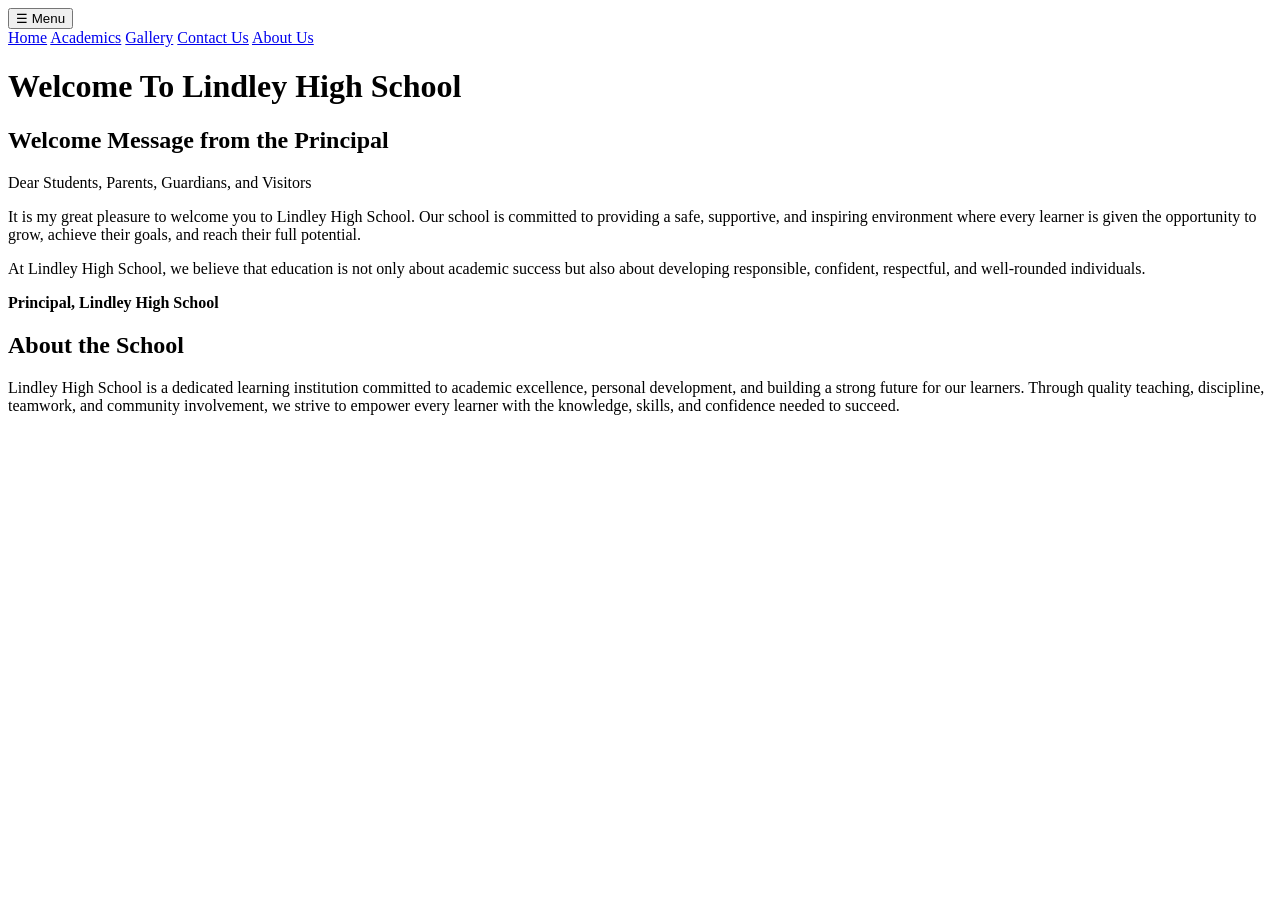
<file: Lindley High Project/index.html>
<!DOCTYPE html>
<html lang="en">
<head>
    <meta charset="UTF-8">
    <meta name="viewport" content="width=device-width, initial-scale=1.0">
    <title>LHS</title>
</head>
<body>
    <button class="menu-button" onclick="toggleMenu()">☰ Menu</button>

    <nav id="menu">
        <a href="index.html">Home</a>
        <a href="academics.html">Academics</a>
        <a href="gallery.html">Gallery</a>
        <a href="contact.html">Contact Us</a>
        <a href="about.html">About Us</a>
    </nav>
    <div class="home">

    <main>
        <h1>Welcome To Lindley High School</h1>

        <h2>Welcome Message from the Principal</h2>

        <p>Dear Students, Parents, Guardians, and Visitors</p>

        <p>
            It is my great pleasure to welcome you to Lindley High School.
            Our school is committed to providing a safe, supportive, and
            inspiring environment where every learner is given the opportunity
            to grow, achieve their goals, and reach their full potential.
        </p>

        <p>
            At Lindley High School, we believe that education is not only about
            academic success but also about developing responsible, confident,
            respectful, and well-rounded individuals.
        </p>

        <p><strong>Principal, Lindley High School</strong></p>

        <h2>About the School</h2>

        <p>
            Lindley High School is a dedicated learning institution committed
            to academic excellence, personal development, and building a strong
            future for our learners. Through quality teaching, discipline,
            teamwork, and community involvement, we strive to empower every
            learner with the knowledge, skills, and confidence needed to succeed.
        </p>

    </main>

</div>

            

            <script src="script.js"></script>
</body>
</html>
</file>
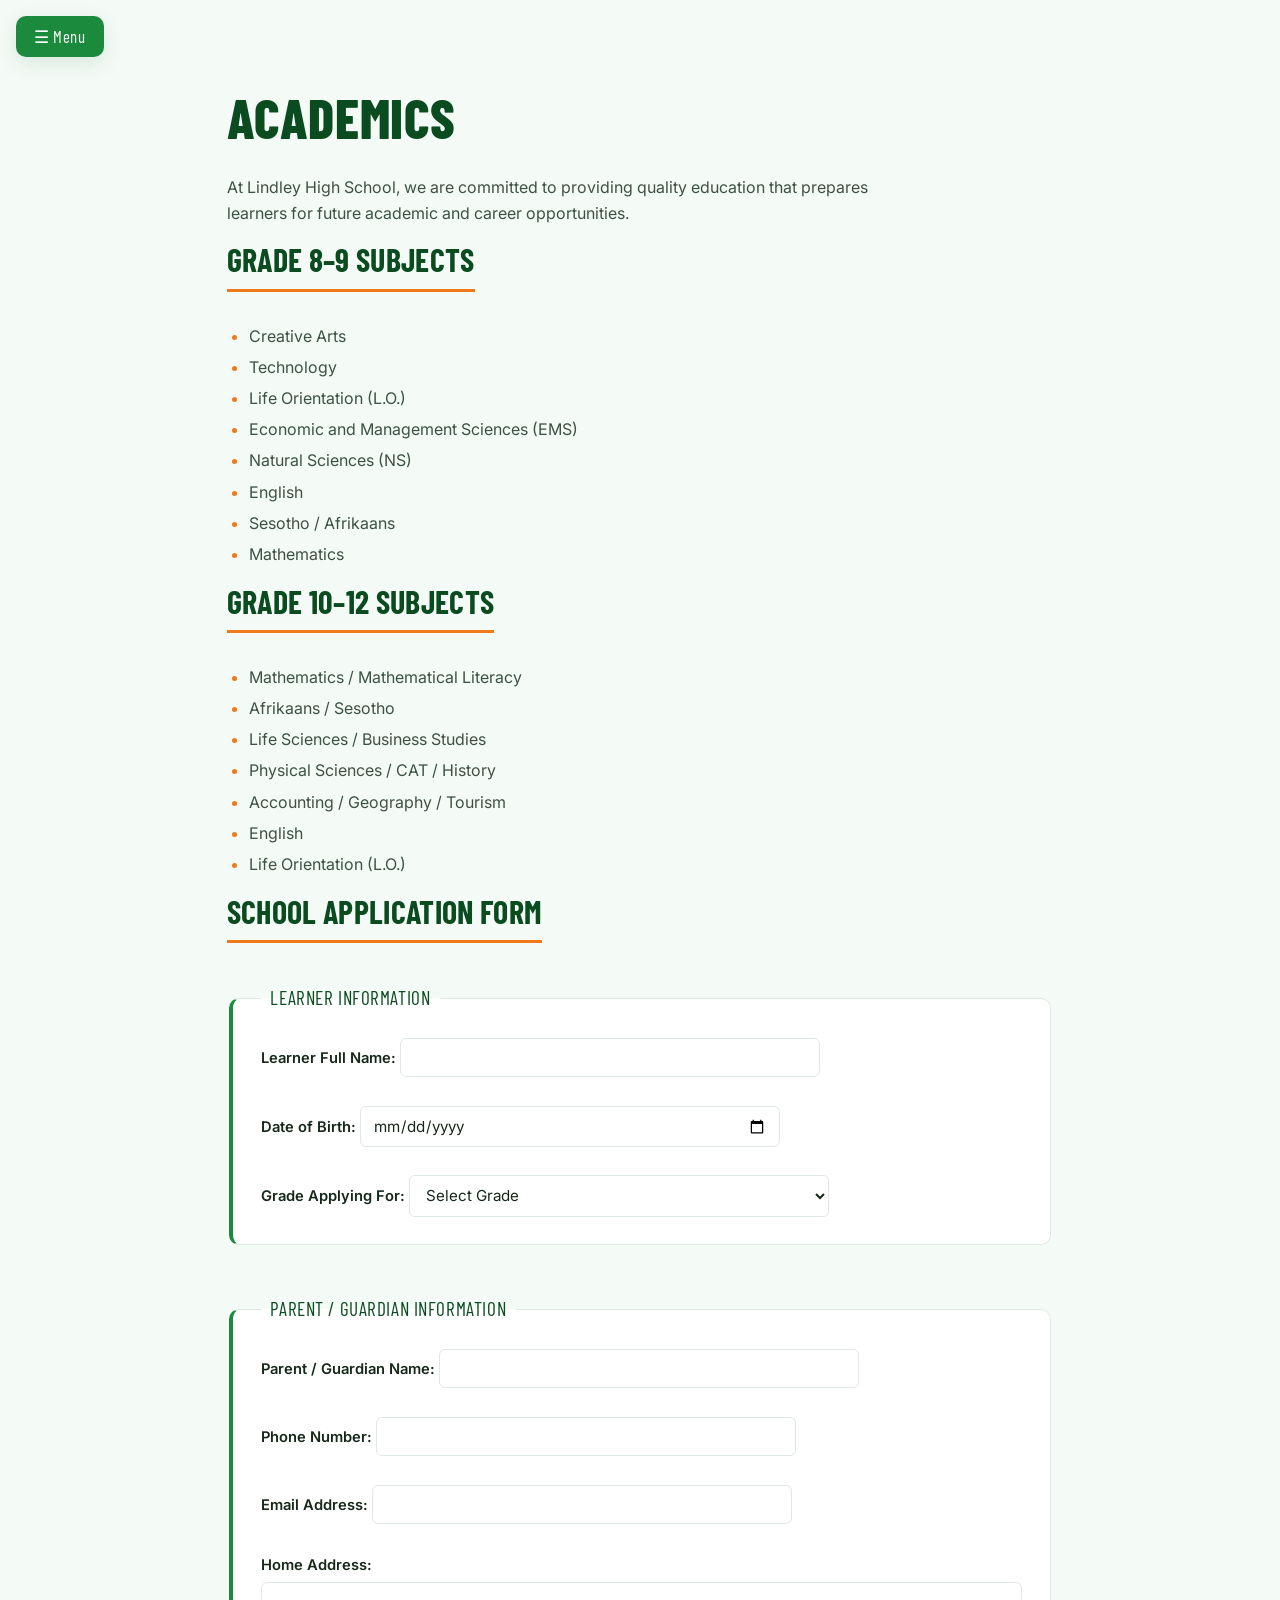
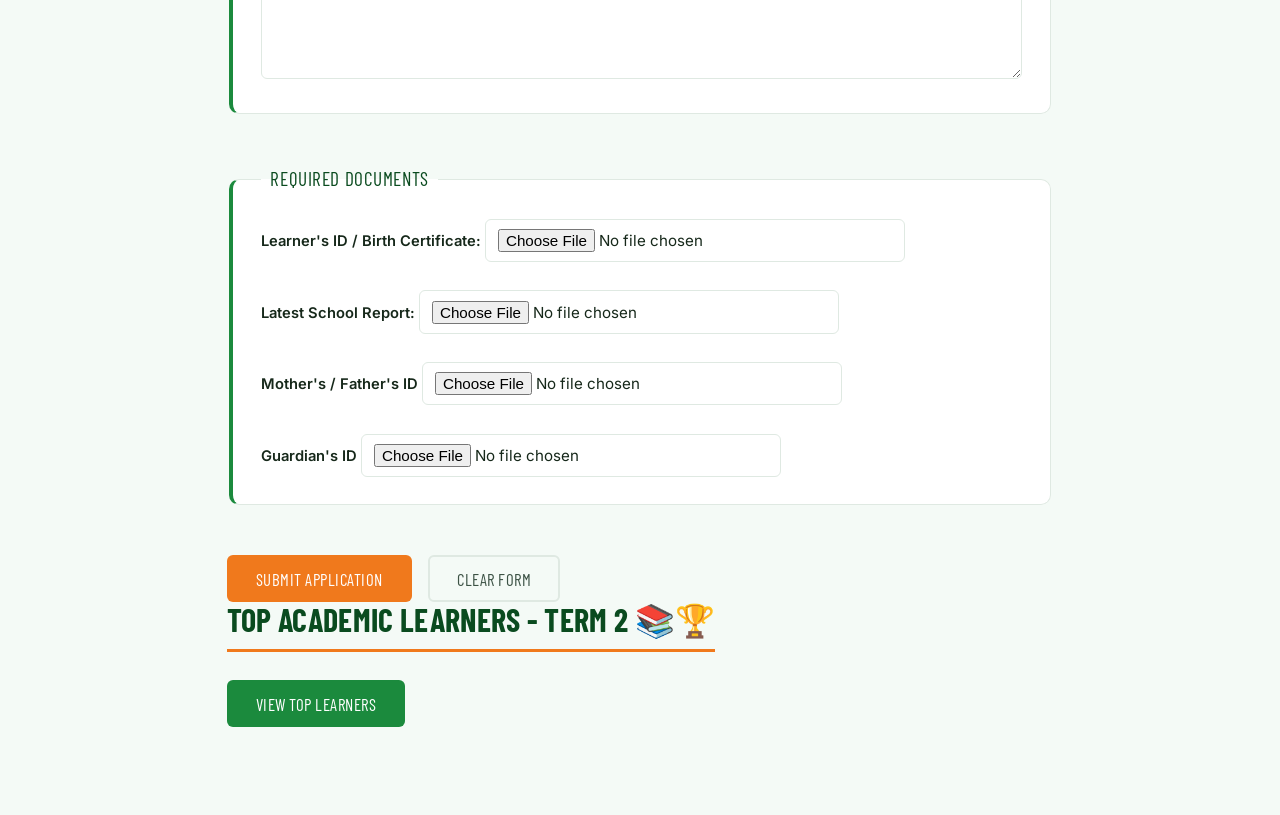
<file: Lindley High Project/academics.html>
<!DOCTYPE html>
<html lang="en">
<head>
    <meta charset="UTF-8">
    <meta name="viewport" content="width=device-width, initial-scale=1.0">
    <title>LHS</title>
    <link rel="stylesheet" href="style.css">
</head>

<body>

    <button class="menu-button" onclick="toggleMenu()">☰ Menu</button>

    <nav id="menu">
        <a href="index.html">Home</a>
        <a href="academics.html">Academics</a>
        <a href="gallery.html">Gallery</a>
        <a href="contact.html">Contact Us</a>
        <a href="about.html">About Us</a>
    </nav>

    <div class="academics">

        <main>

            <h1>Academics</h1>

            <p>
                At Lindley High School, we are committed to providing quality
                education that prepares learners for future academic and career
                opportunities.
            </p>

            <h2>Grade 8–9 Subjects</h2>

            <ul>
                <li>Creative Arts</li>
                <li>Technology</li>
                <li>Life Orientation (L.O.)</li>
                <li>Economic and Management Sciences (EMS)</li>
                <li>Natural Sciences (NS)</li>
                <li>English</li>
                <li>Sesotho / Afrikaans</li>
                <li>Mathematics</li>
            </ul>


            <h2>Grade 10–12 Subjects</h2>

            <ul>
                <li>Mathematics / Mathematical Literacy</li>
                <li>Afrikaans / Sesotho</li>
                <li>Life Sciences / Business Studies</li>
                <li>Physical Sciences / CAT / History</li>
                <li>Accounting / Geography / Tourism</li>
                <li>English</li>
                <li>Life Orientation (L.O.)</li>

            </ul>


            <h2>School Application Form</h2>

            <form action="#" method="post" enctype="multipart/form-data">

            <fieldset>
                <legend>Learner Information</legend>

                <label for="learner-name">Learner Full Name:</label>
                <input type="text" id="learner-name"
                    name="learner-name" required>

                <br><br>

                <label for="date-of-birth">Date of Birth:</label>
                <input type="date" id="date-of-birth"
                    name="date-of-birth" required>

                <br><br>

                <label for="grade">Grade Applying For:</label>
                <select id="grade" name="grade" required>
                    <option value="">Select Grade</option>
                    <option value="8">Grade 8</option>
                    <option value="9">Grade 9</option>
                    <option value="10">Grade 10</option>
                    <option value="11">Grade 11</option>
                    <option value="12">Grade 12</option>
                </select>
            <div id="subjectSection" style="display: none;">

                <h3>Choose Your Subjects</h3>

                <label for="subject1">Group 1:</label>
                <select id="subject1" name="subject1">
                    <option value="">Select Subject</option>
                    <option value="mathematics">Maths</option>
                    <option value="maths-literacy">Maths Literacy</option>
                </select>

                <label for="subject2">Group 2:</label>
                <select id="subject2" name="subject2">
                    <option value="">Select Subject</option>
                    <option value="afrikaans">Afrikaans</option>
                    <option value="sesotho">Sesotho</option>
                </select>

                <label for="subject3">Group 3:</label>
                <select id="subject3" name="subject3">
                    <option value="">Select Subject</option>
                    <option value="life-science">Life Science</option>
                    <option value="business-studies">Business Studies</option>
                </select>

                <label for="subject4">Group 4:</label>
                <select id="subject4" name="subject4">
                    <option value="">Select Subject</option>
                    <option value="physics">Physics</option>
                    <option value="computer-applications-technology">
                        Computer Application Technology
                    </option>
                    <option value="history">History</option>
                </select>

                <label for="subject5">Group 5:</label>
                <select id="subject5" name="subject5">
                    <option value="">Select Subject</option>
                    <option value="accounting">Accounting</option>
                    <option value="geography">Geography</option>
                    <option value="tourism">Tourism</option>
                </select>

                <h3>Compulsory Subjects</h3>

                <p>✓ English</p>
                <p>✓ Life Orientation</p>

            </div>

                </fieldset>

                <br>

                <fieldset>
                <legend>Parent / Guardian Information</legend>

                <label for="parent-name">Parent / Guardian Name:</label>
                <input type="text" id="parent-name"
                    name="parent-name" required>

                <br><br>

                <label for="phone">Phone Number:</label>
                <input type="tel" id="phone"
                    name="phone" required>

                <br><br>

                <label for="email">Email Address:</label>
                <input type="email" id="email"
                    name="email">

                <br><br>

                <label for="address">Home Address:</label>
                <textarea id="address"
                        name="address"
                        rows="4"></textarea>

                </fieldset>

                <br>

                <fieldset>
                <legend>Required Documents</legend>

                <label for="learner-id">Learner's ID / Birth Certificate:</label>
                <input type="file"
                    id="learner-id"
                    name="learner-id"
                    accept=".pdf,.jpg,.jpeg,.png"
                    required>

                <br><br>

                <label for="school-report">Latest School Report:</label>
                <input type="file"
                    id="school-report"
                    name="school-report"
                    accept=".pdf,.jpg,.jpeg,.png"
                    required>

                <br><br>

                <label for="mother-id">Mother's / Father's ID</label>
                <input type="file"
                    id="mother-id"
                    name="mother-id"
                    accept=".pdf,.jpg,.jpeg,.png"
                    required>
                <br><br>
                
                <label for="mother-id">Guardian's ID</label>
                <input type="file"
                    id="mother-id"
                    name="mother-id"
                    accept=".pdf,.jpg,.jpeg,.png"
                    required>

            </fieldset>

    <br>

    <button type="submit">Submit Application</button>
    <button type="reset">Clear Form</button>

        </form>


            <h2>Top Academic Learners - Term 2 📚🏆</h2>

<button type="button" id="viewTopLearners">View Top Learners</button>

<div id="learnerResults">

    <section id="grade8">
        <h3><button type="button" class="grade-button">Grade 8</button></h3>
        <div class="grade-content">
            <h4>Top 5 Academic Learners</h4>
            <ol>
                <li>Mzizi Reabetswe Kananelo</li>
                <li>Masakala Tlhohonolofatso</li>
                <li>Mokoena Paballo</li>
                <li>Hadebe Amukelani</li>
                <li>Nkadinde Jabulile</li>
            </ol>
        </div>
    </section>

    <section id="grade9">
        <h3><button type="button" class="grade-button">Grade 9</button></h3>
        <div class="grade-content">
            <h4>Top 5 Academic Learners</h4>
            <ol>
                <li>Motjamane Limpo</li>
                <li>Sieberhagen Franco</li>
                <li>Mokoena Masentle</li>
                <li>Mbele Thandazile</li>
                <li>Moreke Mamoseme</li>
            </ol>
        </div>
    </section>

    <section id="grade10">
        <h3><button type="button" class="grade-button">Grade 10</button></h3>
        <div class="grade-content">
            <h4>Top 5 Academic Learners</h4>
            <ol>
                <li>Mokubung Manana</li>
                <li>Kambule Phakamile</li>
                <li>Tshabalala Zandile</li>
                <li>Mbongo Ntshadi</li>
                <li>Mokoena Bokamoso</li>
            </ol>
        </div>
    </section>

    <section id="grade11">
        <h3><button type="button" class="grade-button">Grade 11</button></h3>
        <div class="grade-content">
            <h4>Top 5 Academic Learners</h4>
            <ol>
                <li>Thabne Lefu</li>
                <li>Radebe Nyakallo</li>
                <li>Ramaisa Nosipho</li>
                <li>Kambule Nomakhosi</li>
                <li>Mofokeng Keneth</li>
            </ol>
        </div>
    </section>

    <section id="grade12">
        <h3><button type="button" class="grade-button">Grade 12</button></h3>
        <div class="grade-content">
            <h4>Top 10 Academic Learners</h4>
            <ol>
                <li>Msimanga Mpumelelo</li>
                <li>Mareletse Lebohang</li>
                <li>Mabizela Bophelo</li>
                <li>Mofokeng Paballo</li>
                <li>Mosi Itumeleng</li>
                <li>Makume Rethabile</li>
                <li>Nthebe Selloane</li>
                <li>Sekoai Lebohang</li>
                <li>Mthembu Lindiwe</li>
                <li>Malika Matshediso</li>
            </ol>
        </div>
    </section>

</div>
   
<script src="script.js"></script>
</body>
</html>
</file>
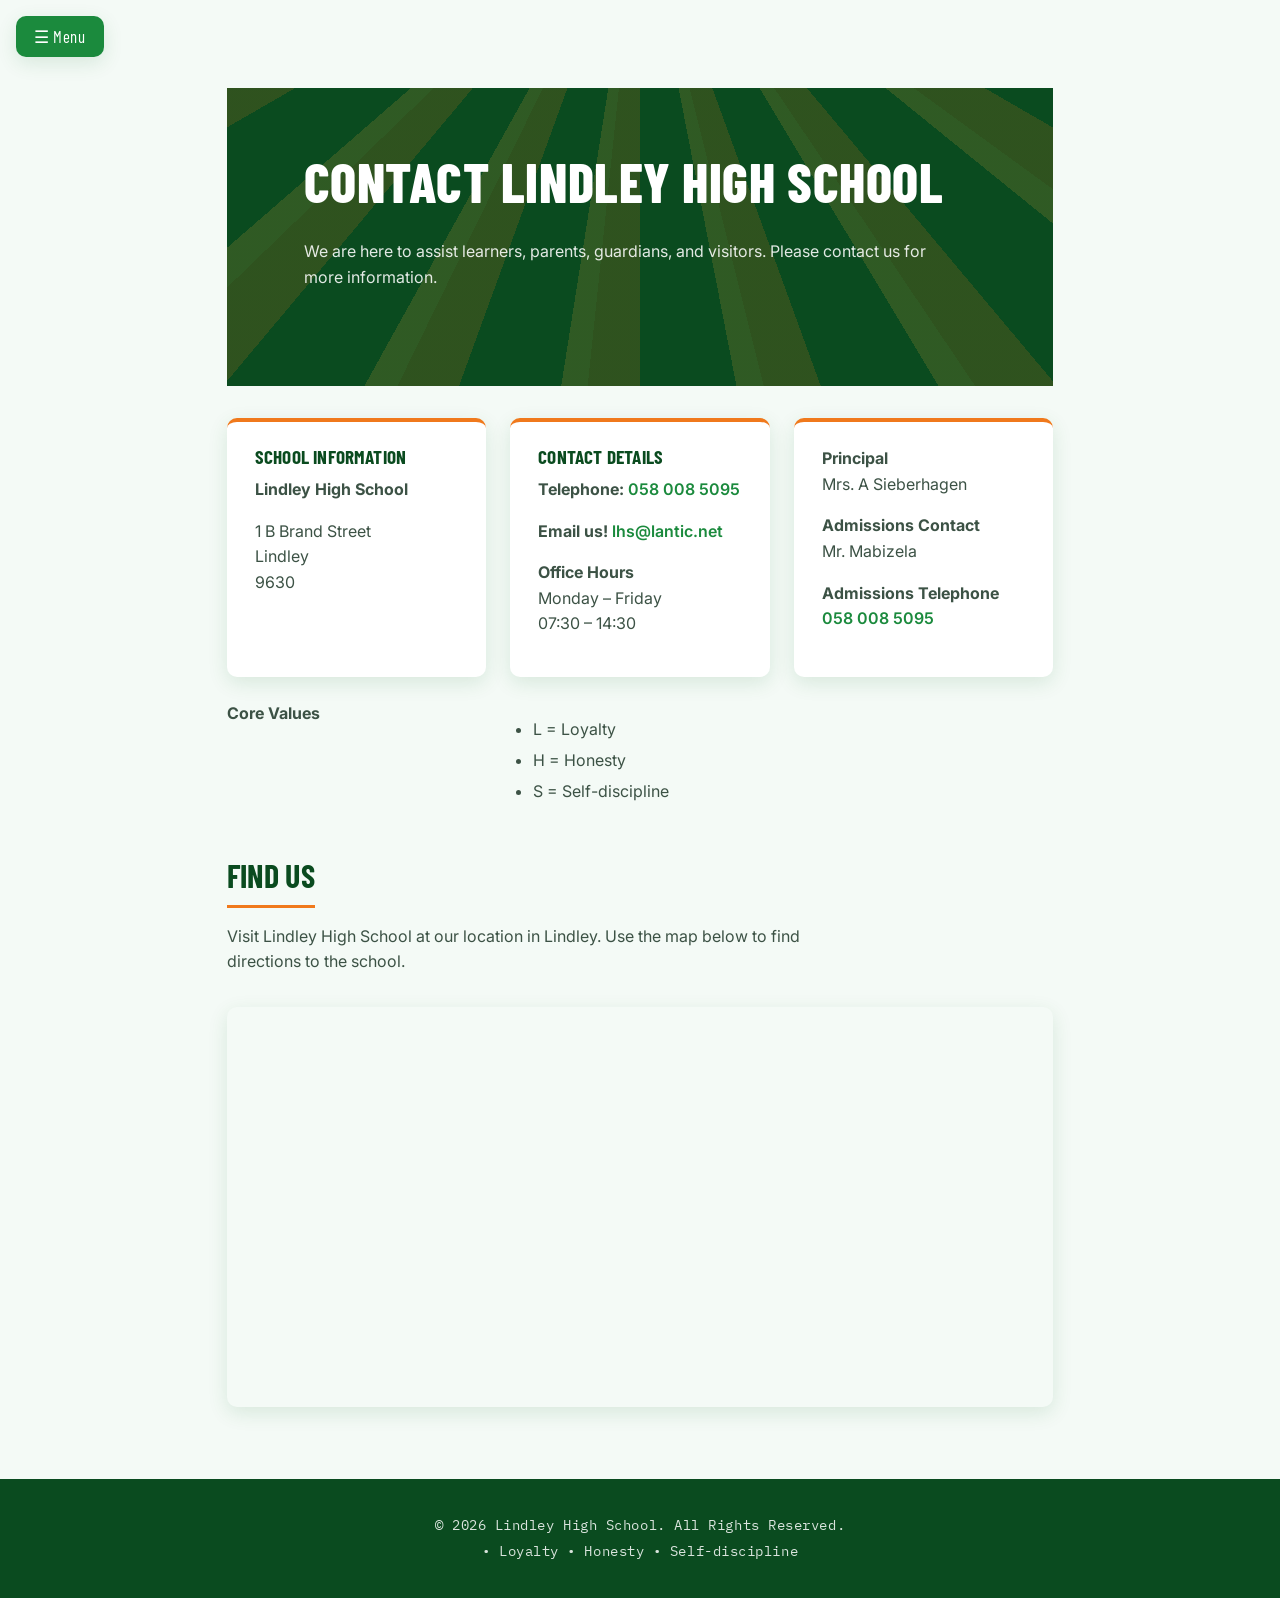
<file: Lindley High Project/contact.html>
<!DOCTYPE html>
<html lang="en">
<head>
    <meta charset="UTF-8">
    <meta name="viewport" content="width=device-width, initial-scale=1.0">
    <title>Contact Us | Lindley High School</title>
    <link rel="stylesheet" href="style.css">
</head>

<body>

    <button class="menu-button" onclick="toggleMenu()">☰ Menu</button>

    <nav id="menu">
        <a href="index.html">Home</a>
        <a href="academics.html">Academics</a>
        <a href="gallery.html">Gallery</a>
        <a href="contact.html">Contact Us</a>
        <a href="about.html">About Us</a>
    </nav>


    <main class="contact-page">

        <section class="contact-hero">
            <h1>Contact Lindley High School</h1>

            <p>
               We are here to assist learners, parents, guardians, and visitors. Please contact us for more information.
            </p>
        </section>


        <section class="contact-details">

            <div class="contact-card">
                <h2>School Information</h2>

                <p>
                    <strong>Lindley High School</strong>
                </p>

                <p>
                    1 B Brand Street<br>
                    Lindley<br>
                    9630
                </p>

            </div>


            <div class="contact-card">
                <h2>Contact Details</h2>

                <p>
                    <strong>Telephone:</strong>
                    <a href="tel:0580085095">058 008 5095</a>
                </p>

                <p>
                    <strong>Email us!</strong>
                    <a href="mailto:lhs@lantic.net">lhs@lantic.net</a>
                </p>

                <p>
                    <strong>Office Hours</strong><br>
                    Monday – Friday<br>
                    07:30 – 14:30
                </p>
            </div>


            <div class="contact-card">

                <p>
                    <strong>Principal</strong><br>
                    Mrs. A Sieberhagen
                </p>

                <p>
                    <strong>Admissions Contact</strong><br>
                    Mr. Mabizela
                </p>

                <p>
                    <strong>Admissions Telephone</strong><br>
                    <a href="tel:0580085095">058 008 5095</a>
                </p>
            </div>

                <p>
                    <strong>Core Values</strong>
                </p>

                <ul>
                    <li> L = Loyalty</li>
                    <li> H = Honesty</li>
                    <li> S = Self-discipline</li>
                </ul>
            </div>

        </section>


        <section class="location-section">

            <h2>Find Us</h2>

            <p>
                Visit Lindley High School at our location in Lindley.
                Use the map below to find directions to the school.
            </p>

            <iframe
                src="https://www.google.com/maps?q=1+B+Brand+Street,+Lindley,+9630&output=embed"
                width="100%"
                height="400"
                style="border:0;"
                allowfullscreen=""
                loading="lazy">
            </iframe>

        </section>


       
                </form>

            </div>

        </section>


    </main>


    <footer>

        <p>
            &copy; 2026 Lindley High School.
            All Rights Reserved.
        </p>

        <p>
           • Loyalty • Honesty • Self-discipline
        </p>

    </footer>


    <script src="script.js"></script>

</body>
</html>
</file>
<file: Lindley High Project/style.css>
/* ==========================================================================
   Lindley High School — Stylesheet
   Palette drawn from the school sign: kelly green, sunrise orange, white,
   set against deep ink green text. The rising-sun crest ("Exerce
   Perfectioni") is echoed throughout as a radiating sunburst motif.
   ========================================================================== */

@import url('https://fonts.googleapis.com/css2?family=Barlow+Condensed:wght@600;700;800&family=Inter:wght@400;500;600;700&family=IBM+Plex+Mono:wght@500&display=swap');

:root {
    --green-dark:   #0f6b2c;
    --green:        #1b8a3d;
    --green-deep:   #0a4b1f;
    --orange:       #f0791c;
    --orange-light: #f4a93c;
    --white:        #ffffff;
    --ink:          #16281a;
    --ink-soft:     #3c5245;
    --mist:         #f4faf6;
    --line:         #dfe9e2;

    --font-display: 'Barlow Condensed', sans-serif;
    --font-body:    'Inter', sans-serif;
    --font-mono:    'IBM Plex Mono', monospace;

    --radius: 10px;
    --shadow: 0 6px 20px rgba(15, 107, 44, 0.12);
}

/* ---------- Reset & base ---------- */

* {
    box-sizing: border-box;
}

html {
    scroll-behavior: smooth;
}

body {
    margin: 0;
    font-family: var(--font-body);
    color: var(--ink);
    background: var(--mist);
    line-height: 1.6;
    -webkit-font-smoothing: antialiased;
}

h1, h2, h3, h4 {
    font-family: var(--font-display);
    font-weight: 700;
    color: var(--green-deep);
    letter-spacing: 0.01em;
    line-height: 1.1;
    margin: 0 0 0.5em;
}

h1 {
    font-size: clamp(2.2rem, 5vw, 3.4rem);
    font-weight: 800;
    text-transform: uppercase;
}

h2 {
    font-size: clamp(1.5rem, 3vw, 2rem);
    text-transform: uppercase;
    padding-bottom: 0.35em;
    border-bottom: 3px solid var(--orange);
    display: inline-block;
}

h3 {
    font-size: 1.3rem;
    color: var(--green);
}

h4 {
    font-family: var(--font-mono);
    font-size: 0.85rem;
    text-transform: uppercase;
    letter-spacing: 0.08em;
    color: var(--orange);
    font-weight: 500;
}

p {
    margin: 0 0 1em;
    color: var(--ink-soft);
    max-width: 65ch;
}

a {
    color: var(--green);
}

/* ---------- Signature sunburst backdrop ---------- */
/* Radiating stripes echo the crest's rising sun. Used sparingly, behind
   the page's opening statement, never as generic decoration elsewhere. */

.home,
.contact-hero {
    position: relative;
    overflow: hidden;
    background: var(--green-deep);
    color: var(--white);
    padding: 4rem 6vw 5rem;
}

.home::before,
.contact-hero::before {
    content: "";
    position: absolute;
    left: 50%;
    bottom: -55%;
    width: 160%;
    padding-top: 160%;
    transform: translateX(-50%);
    border-radius: 50%;
    background:
        repeating-conic-gradient(
            from 0deg,
            var(--orange) 0deg 6deg,
            var(--orange-light) 6deg 9deg,
            transparent 9deg 20deg
        );
    opacity: 0.16;
    pointer-events: none;
}

.home > *,
.contact-hero > * {
    position: relative;
    z-index: 1;
}

.home h1,
.contact-hero h1 {
    color: var(--white);
}

.home h2 {
    color: var(--orange-light);
    border-bottom-color: var(--orange-light);
}

.home p,
.contact-hero p {
    color: rgba(255, 255, 255, 0.88);
}

.home main {
    max-width: 780px;
}

/* ---------- Navigation ---------- */

.menu-button {
    position: fixed;
    top: 1rem;
    left: 1rem;
    z-index: 100;
    background: var(--green);
    color: var(--white);
    border: none;
    padding: 0.6em 1.1em;
    font-family: var(--font-display);
    font-size: 1.05rem;
    letter-spacing: 0.03em;
    border-radius: var(--radius);
    cursor: pointer;
    box-shadow: var(--shadow);
    transition: background 0.2s ease, transform 0.15s ease;
}

.menu-button:hover {
    background: var(--green-dark);
    transform: translateY(-1px);
}

.menu-button:focus-visible {
    outline: 3px solid var(--orange-light);
    outline-offset: 2px;
}

#menu {
    display: none;
    position: fixed;
    top: 4.2rem;
    left: 1rem;
    z-index: 99;
    background: var(--white);
    border-top: 4px solid var(--orange);
    border-radius: var(--radius);
    box-shadow: var(--shadow);
    padding: 0.5rem;
    min-width: 200px;
    flex-direction: column;
}

#menu a {
    display: block;
    padding: 0.7em 1em;
    text-decoration: none;
    font-family: var(--font-display);
    font-size: 1.15rem;
    letter-spacing: 0.02em;
    color: var(--ink);
    border-radius: 6px;
    transition: background 0.15s ease, color 0.15s ease, padding-left 0.15s ease;
}

#menu a:hover,
#menu a:focus-visible {
    background: var(--mist);
    color: var(--green-dark);
    padding-left: 1.3em;
    border-left: 3px solid var(--orange);
}

/* ---------- Main content shell ---------- */

main {
    max-width: 980px;
    margin: 0 auto;
    padding: 5.5rem 6vw 4rem;
}

.academics main,
.contact-page main {
    background: transparent;
}

.academics {
    background: var(--mist);
}

ul, ol {
    color: var(--ink-soft);
    padding-left: 1.4em;
}

ul li, ol li {
    margin-bottom: 0.35em;
}

/* Subject lists get a quiet mono tag feel, since they're structured data */
.academics ul li::marker {
    color: var(--orange);
}

/* ---------- Forms ---------- */

form {
    margin-top: 1.5rem;
}

fieldset {
    border: 1px solid var(--line);
    border-left: 4px solid var(--green);
    border-radius: var(--radius);
    padding: 1.5rem 1.75rem;
    background: var(--white);
    margin-bottom: 1.5rem;
}

legend {
    font-family: var(--font-display);
    font-size: 1.2rem;
    text-transform: uppercase;
    letter-spacing: 0.03em;
    color: var(--green-deep);
    padding: 0 0.5em;
}

label {
    display: inline-block;
    font-weight: 600;
    font-size: 0.92rem;
    color: var(--ink);
    margin-bottom: 0.3em;
}

input[type="text"],
input[type="date"],
input[type="tel"],
input[type="email"],
input[type="file"],
select,
textarea {
    width: 100%;
    max-width: 420px;
    padding: 0.6em 0.8em;
    border: 1px solid var(--line);
    border-radius: 6px;
    font-family: var(--font-body);
    font-size: 0.95rem;
    color: var(--ink);
    background: var(--white);
    margin-bottom: 0.2em;
}

input:focus-visible,
select:focus-visible,
textarea:focus-visible {
    outline: 2px solid var(--orange);
    outline-offset: 1px;
    border-color: var(--orange);
}

textarea {
    max-width: 100%;
    resize: vertical;
}

#subjectSection {
    margin-top: 1.25rem;
    padding-top: 1.25rem;
    border-top: 1px dashed var(--line);
}

#subjectSection label {
    margin-top: 0.6em;
}

button[type="submit"],
button[type="reset"],
#viewTopLearners,
.grade-button {
    font-family: var(--font-display);
    font-size: 1.05rem;
    letter-spacing: 0.03em;
    text-transform: uppercase;
    border-radius: 6px;
    padding: 0.7em 1.6em;
    border: 2px solid transparent;
    cursor: pointer;
    transition: transform 0.15s ease, background 0.15s ease, color 0.15s ease;
}

button[type="submit"] {
    background: var(--orange);
    color: var(--white);
}

button[type="submit"]:hover {
    background: #d9660d;
    transform: translateY(-1px);
}

button[type="reset"] {
    background: transparent;
    color: var(--ink-soft);
    border-color: var(--line);
    margin-left: 0.75em;
}

button[type="reset"]:hover {
    border-color: var(--orange);
    color: var(--orange);
}

/* ---------- Top learners ---------- */

#viewTopLearners {
    background: var(--green);
    color: var(--white);
    display: block;
    margin: 0.75rem 0 1.5rem;
}

#viewTopLearners:hover {
    background: var(--green-dark);
}

#learnerResults section {
    background: var(--white);
    border-radius: var(--radius);
    border: 1px solid var(--line);
    margin-bottom: 1rem;
    overflow: hidden;
}

#learnerResults h3 {
    margin: 0;
}

.grade-button {
    width: 100%;
    text-align: left;
    background: var(--mist);
    color: var(--green-deep);
    border: none;
    border-radius: 0;
    padding: 0.9em 1.25em;
    position: relative;
}

.grade-button::after {
    content: "▸";
    position: absolute;
    right: 1.25em;
    color: var(--orange);
    transition: transform 0.15s ease;
}

.grade-button:hover {
    background: #e9f4ec;
}

.grade-content {
    display: none;
    padding: 0.5rem 1.5rem 1.5rem;
}

.grade-content h4 {
    margin-top: 0.5em;
}

.grade-content ol {
    font-family: var(--font-mono);
    font-size: 0.9rem;
    counter-reset: none;
}

.grade-content ol li {
    padding: 0.3em 0;
    border-bottom: 1px solid var(--line);
}

.grade-content ol li:first-child {
    color: var(--orange);
    font-weight: 500;
}

/* ---------- Contact page ---------- */

.contact-details {
    display: grid;
    grid-template-columns: repeat(auto-fit, minmax(240px, 1fr));
    gap: 1.5rem;
    margin: 2rem 0;
}

.contact-card {
    background: var(--white);
    border-radius: var(--radius);
    border-top: 4px solid var(--orange);
    box-shadow: var(--shadow);
    padding: 1.5rem 1.75rem;
}

.contact-card h2 {
    font-size: 1.2rem;
    border-bottom: none;
    padding-bottom: 0;
}

.contact-card a {
    text-decoration: none;
    font-weight: 600;
}

.contact-card a:hover {
    text-decoration: underline;
    color: var(--orange);
}

.location-section {
    margin-top: 2rem;
}

.location-section iframe {
    border-radius: var(--radius);
    box-shadow: var(--shadow);
    margin-top: 1rem;
}

/* ---------- Footer ---------- */

footer {
    background: var(--green-deep);
    color: rgba(255, 255, 255, 0.85);
    text-align: center;
    padding: 2rem 6vw;
    font-family: var(--font-mono);
    font-size: 0.85rem;
    letter-spacing: 0.04em;
}

footer p {
    color: inherit;
    margin: 0.3em auto;
}

/* ---------- Motion & accessibility ---------- */

@media (prefers-reduced-motion: reduce) {
    * {
        transition: none !important;
        scroll-behavior: auto !important;
    }
}

/* ---------- Responsive ---------- */

@media (max-width: 640px) {
    main {
        padding-top: 4.5rem;
    }

    .home,
    .contact-hero {
        padding: 3rem 6vw 3.5rem;
    }

    fieldset {
        padding: 1.25rem;
    }

    button[type="reset"] {
        margin-left: 0;
        margin-top: 0.6em;
        display: block;
    }

    /* =========================================================
   LINDLEY HIGH SCHOOL
   CINEMATIC WEBSITE ANIMATION
   ========================================================= */


/* =========================================================
   CINEMATIC HOME ENTRANCE
   ========================================================= */

.home {
    position: relative;
    animation: cinematicEntrance 1.4s cubic-bezier(0.22, 1, 0.36, 1) both;
}

@keyframes cinematicEntrance {

    0% {
        opacity: 0;
        transform: scale(1.04);
    }

    100% {
        opacity: 1;
        transform: scale(1);
    }

}


/* =========================================================
   CINEMATIC DARK OVERLAY
   ========================================================= */

.home::after {
    content: "";
    position: absolute;
    inset: 0;

    background:
        linear-gradient(
            180deg,
            rgba(0, 0, 0, 0.18),
            transparent 35%,
            rgba(0, 0, 0, 0.20)
        );

    pointer-events: none;
    z-index: 0;

    animation: overlayFade 1.8s ease-out both;
}

@keyframes overlayFade {

    from {
        opacity: 1;
    }

    to {
        opacity: 0;
    }

}


/* =========================================================
   CINEMATIC SUNBURST
   ========================================================= */

.home::before {
    animation:
        cinematicSun 35s linear infinite,
        sunAppear 2s ease-out both;

    transform-origin: center;
}

@keyframes cinematicSun {

    from {
        transform: translateX(-50%) rotate(0deg) scale(1);
    }

    to {
        transform: translateX(-50%) rotate(360deg) scale(1.04);
    }

}

@keyframes sunAppear {

    from {
        opacity: 0;
    }

    to {
        opacity: 0.16;
    }

}


/* =========================================================
   CINEMATIC MAIN HEADING
   ========================================================= */

.home h1 {
    animation:
        cinematicTitle 1.4s cubic-bezier(0.22, 1, 0.36, 1) 0.25s both;

    text-shadow:
        0 4px 20px rgba(0, 0, 0, 0.30);
}

@keyframes cinematicTitle {

    0% {
        opacity: 0;
        transform: translateY(60px) scale(0.96);
        filter: blur(8px);
    }

    60% {
        opacity: 1;
        filter: blur(0);
    }

    100% {
        opacity: 1;
        transform: translateY(0) scale(1);
        filter: blur(0);
    }

}


/* =========================================================
   ORANGE LIGHT SWEEP
   ========================================================= */

.home h1::after {
    content: "";
    display: block;

    width: 0;
    height: 3px;

    margin-top: 15px;

    background: linear-gradient(
        90deg,
        transparent,
        var(--orange),
        var(--orange-light),
        transparent
    );

    animation: lightSweep 1.5s ease-out 1.2s forwards;
}

@keyframes lightSweep {

    from {
        width: 0;
        opacity: 0;
    }

    to {
        width: 100%;
        opacity: 1;
    }

}


/* =========================================================
   HEADINGS
   ========================================================= */

.home h2 {

    animation:
        cinematicHeading 1s cubic-bezier(0.22, 1, 0.36, 1) 0.75s both;

}

@keyframes cinematicHeading {

    from {
        opacity: 0;
        transform: translateX(-45px);
        filter: blur(3px);
    }

    to {
        opacity: 1;
        transform: translateX(0);
        filter: blur(0);
    }

}


/* =========================================================
   PARAGRAPHS
   ========================================================= */

.home p {

    animation:
        cinematicText 1s ease-out 1s both;

}

@keyframes cinematicText {

    from {
        opacity: 0;
        transform: translateY(25px);
    }

    to {
        opacity: 1;
        transform: translateY(0);
    }

}


/* =========================================================
   PRINCIPAL MESSAGE
   ========================================================= */

.home p:nth-of-type(1) {
    animation-delay: 0.9s;
}

.home p:nth-of-type(2) {
    animation-delay: 1.1s;
}

.home p:nth-of-type(3) {
    animation-delay: 1.3s;
}

.home p:nth-of-type(4) {
    animation-delay: 1.5s;
}


/* =========================================================
   CINEMATIC HOVER EFFECT
   ========================================================= */

.home h2 {
    transition:
        transform 0.4s ease,
        text-shadow 0.4s ease;
}

.home h2:hover {

    transform: translateX(8px);

    text-shadow:
        0 0 15px rgba(244, 169, 60, 0.35);

}


/* =========================================================
   BUTTON CINEMATIC EFFECT
   ========================================================= */

button,
.menu-button,
#viewTopLearners,
.grade-button {

    transition:
        transform 0.3s ease,
        box-shadow 0.3s ease,
        background 0.3s ease;

}

button:hover,
.menu-button:hover,
#viewTopLearners:hover {

    transform: translateY(-4px);

    box-shadow:
        0 10px 25px rgba(0, 0, 0, 0.20);

}


/* =========================================================
   MENU CINEMATIC APPEARANCE
   ========================================================= */

#menu {

    transform-origin: top left;

}

#menu.menu-open {

    animation:
        menuReveal 0.35s cubic-bezier(0.22, 1, 0.36, 1) both;

}

@keyframes menuReveal {

    from {
        opacity: 0;
        transform: translateY(-15px) scale(0.96);
    }

    to {
        opacity: 1;
        transform: translateY(0) scale(1);
    }

}


/* =========================================================
   NAVIGATION BUTTON
   ========================================================= */

.menu-button {

    transition:
        transform 0.3s ease,
        box-shadow 0.3s ease,
        background 0.3s ease;

}

.menu-button:hover {

    transform: translateY(-3px) scale(1.02);

    box-shadow:
        0 10px 25px rgba(15, 107, 44, 0.25);

}


/* =========================================================
   CARD REVEAL
   ========================================================= */

.contact-card,
.value-card,
.vision-card,
.mission-card,
.info-card {

    animation:
        cinematicCard 0.9s cubic-bezier(0.22, 1, 0.36, 1) both;

    transition:
        transform 0.35s ease,
        box-shadow 0.35s ease;

}

.contact-card:hover,
.value-card:hover,
.vision-card:hover,
.mission-card:hover,
.info-card:hover {

    transform:
        translateY(-8px)
        scale(1.015);

    box-shadow:
        0 18px 40px rgba(15, 107, 44, 0.18);

}

@keyframes cinematicCard {

    from {
        opacity: 0;
        transform: translateY(40px) scale(0.96);
    }

    to {
        opacity: 1;
        transform: translateY(0) scale(1);
    }

}


/* =========================================================
   TOP LEARNERS / GRADE BUTTON
   ========================================================= */

.grade-button::after {

    transition:
        transform 0.3s ease;

}

.grade-button:hover::after {

    transform:
        translateX(5px);

}


/* =========================================================
   FOOTER FADE
   ========================================================= */

footer {

    animation:
        footerReveal 1s ease-out both;

}

@keyframes footerReveal {

    from {
        opacity: 0;
    }

    to {
        opacity: 1;
    }

}


/* =========================================================
   SCROLL REVEAL SUPPORT
   ========================================================= */

.reveal {

    opacity: 0;
    transform: translateY(40px);

    transition:
        opacity 0.8s ease,
        transform 0.8s ease;

}

.reveal.active {

    opacity: 1;
    transform: translateY(0);

}


/* =========================================================
   ACCESSIBILITY
   ========================================================= */

@media (prefers-reduced-motion: reduce) {

    *,
    *::before,
    *::after {

        animation-duration: 0.01ms !important;
        animation-iteration-count: 1 !important;

        transition-duration: 0.01ms !important;

        scroll-behavior: auto !important;

    }

}
}
</file>
